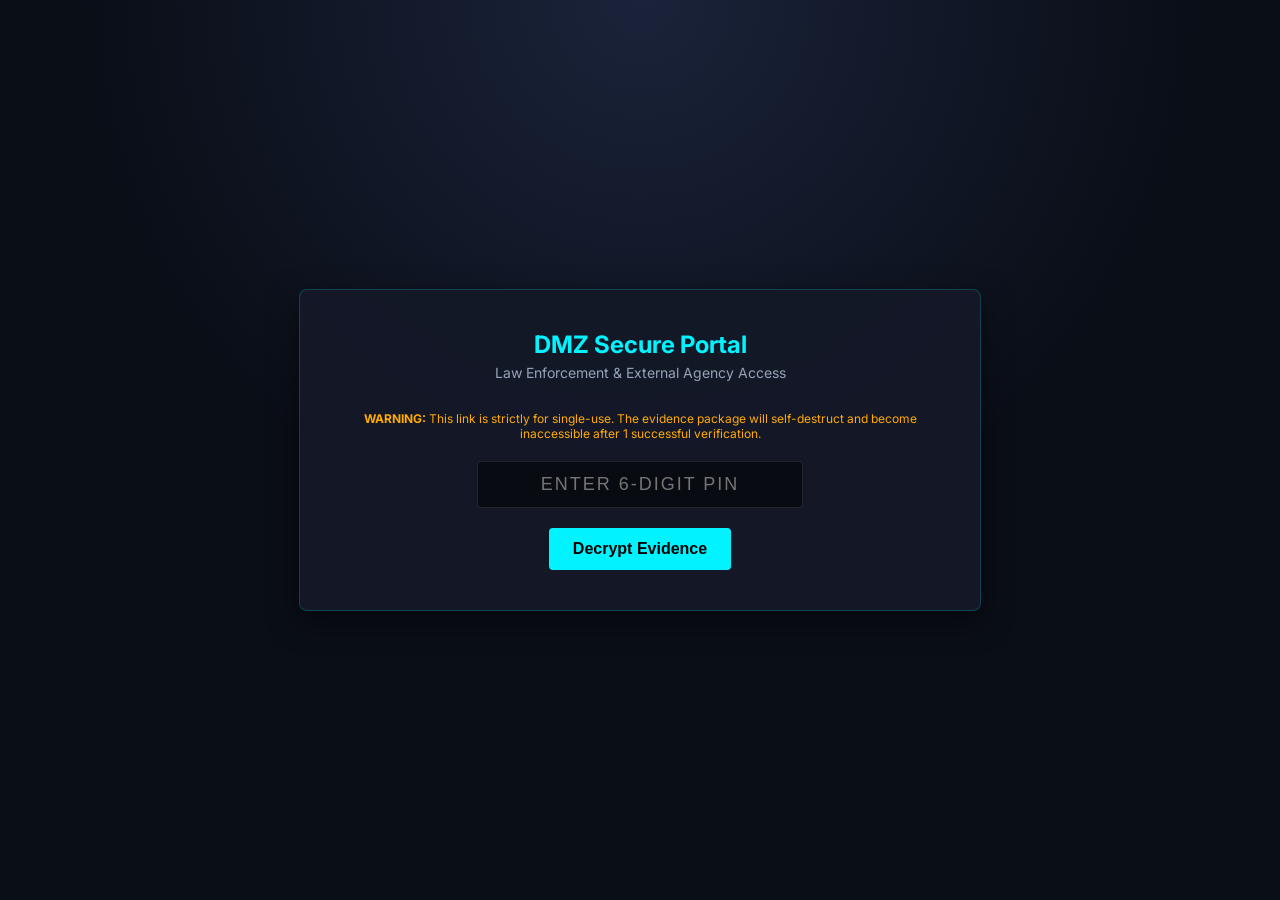
<file: safetask/apps/legacy_scc/portal.html>
<!DOCTYPE html>
<html lang="en">
<head>
  <meta charset="UTF-8">
  <meta name="viewport" content="width=device-width, initial-scale=1.0">
  <title>SafeTask | Law Enforcement Evidence Portal</title>
  <link href="https://fonts.googleapis.com/css2?family=Inter:wght@400;500;600;700&display=swap" rel="stylesheet">
  <style>
    :root {
      --bg-dark: #0a0e17;
      --panel-bg: rgba(20, 25, 40, 0.9);
      --accent-cyan: #00f3ff;
      --accent-amber: #ffab00;
      --text-main: #e2e8f0;
      --text-secondary: #94a3b8;
    }
    body {
      background-color: var(--bg-dark);
      color: var(--text-main);
      font-family: 'Inter', sans-serif;
      margin: 0;
      padding: 0;
      display: flex;
      justify-content: center;
      align-items: center;
      min-height: 100vh;
      background-image: radial-gradient(circle at 50% 0%, #1a233a 0%, transparent 50%);
    }
    .container {
      background: var(--panel-bg);
      border: 1px solid rgba(0, 243, 255, 0.2);
      border-radius: 8px;
      padding: 40px;
      width: 100%;
      max-width: 600px;
      box-shadow: 0 10px 30px rgba(0,0,0,0.5);
      text-align: center;
    }
    h2 {
      color: var(--accent-cyan);
      margin-top: 0;
      margin-bottom: 5px;
    }
    .subtitle {
      color: var(--text-secondary);
      font-size: 14px;
      margin-bottom: 30px;
    }
    input {
      background: rgba(0,0,0,0.5);
      border: 1px solid rgba(255,255,255,0.1);
      color: #fff;
      padding: 12px;
      border-radius: 4px;
      width: 100%;
      max-width: 300px;
      font-size: 18px;
      text-align: center;
      letter-spacing: 2px;
      margin-bottom: 20px;
    }
    input:focus {
      outline: none;
      border-color: var(--accent-cyan);
    }
    button {
      background: var(--accent-cyan);
      color: #000;
      border: none;
      padding: 12px 24px;
      border-radius: 4px;
      font-weight: bold;
      cursor: pointer;
      font-size: 16px;
      transition: all 0.2s;
    }
    button:hover {
      box-shadow: 0 0 15px rgba(0, 243, 255, 0.4);
    }
    #errorMsg {
      color: #ff6b6b;
      margin-top: 15px;
      font-size: 14px;
      display: none;
    }
    .evidence-view {
      display: none;
      text-align: left;
    }
    .evidence-view h3 {
      border-bottom: 1px solid rgba(255,255,255,0.1);
      padding-bottom: 10px;
      color: var(--accent-amber);
    }
    .video-mock {
      background: #000;
      height: 250px;
      border-radius: 4px;
      border: 1px solid #333;
      display: flex;
      justify-content: center;
      align-items: center;
      color: var(--text-secondary);
      margin-top: 20px;
      margin-bottom: 20px;
      position: relative;
    }
    .play-btn {
      width: 50px;
      height: 50px;
      background: rgba(0, 243, 255, 0.2);
      border: 2px solid var(--accent-cyan);
      border-radius: 50%;
      display: flex;
      justify-content: center;
      align-items: center;
      cursor: pointer;
    }
    .play-btn::after {
      content: '';
      width: 0;
      height: 0;
      border-top: 10px solid transparent;
      border-bottom: 10px solid transparent;
      border-left: 15px solid var(--accent-cyan);
      margin-left: 5px;
    }
    .warning-banner {
      background: rgba(255, 171, 0, 0.1);
      border: 1px solid rgba(255, 171, 0, 0.3);
      color: var(--accent-amber);
      padding: 10px;
      border-radius: 4px;
      font-size: 12px;
      margin-bottom: 20px;
    }
  </style>
</head>
<body>

<div class="container" id="loginView">
  <h2>DMZ Secure Portal</h2>
  <div class="subtitle">Law Enforcement & External Agency Access</div>
  <p style="font-size: 12px; color: var(--accent-amber); margin-bottom: 20px;">
    <strong>WARNING:</strong> This link is strictly for single-use. The evidence package will self-destruct and become inaccessible after 1 successful verification.
  </p>
  <input type="text" id="pinInput" placeholder="ENTER 6-DIGIT PIN" maxlength="6" autocomplete="off">
  <br>
  <button onclick="verifyPin()">Decrypt Evidence</button>
  <div id="errorMsg">Invalid PIN or Link Expired.</div>
</div>

<div class="container evidence-view" id="evidenceView">
  <h3>Confidential Evidence Package</h3>
  <div class="warning-banner">
    <strong>CHAIN OF CUSTODY SEAL:</strong> <span id="hashDisplay" style="font-family: monospace;"></span><br>
    Demonstration draft: policy sources and regulatory applicability have not been verified.
  </div>
  
  <div style="display: flex; justify-content: space-between; margin-bottom: 10px;">
    <div>
      <strong style="color: var(--text-secondary); font-size: 12px;">INCIDENT TITLE</strong><br>
      <span id="incTitle"></span>
    </div>
    <div style="text-align: right;">
      <strong style="color: var(--text-secondary); font-size: 12px;">DATE / TIME</strong><br>
      <span id="incDate"></span>
    </div>
  </div>
  
  <div style="margin-top: 20px;">
    <strong style="color: var(--text-secondary); font-size: 12px;">NARRATIVE SUMMARY</strong><br>
    <div id="incSummary" style="font-size: 14px; margin-top: 5px; line-height: 1.5; background: rgba(0,0,0,0.3); padding: 10px; border-radius: 4px;"></div>
  </div>

  <div class="video-mock">
    <div class="play-btn"></div>
    <div style="position: absolute; bottom: 10px; right: 10px; font-family: monospace; font-size: 10px; color: rgba(255,255,255,0.5);">
      CAM_42_PTZ • 1080P_H264_STREAM
    </div>
  </div>
  
  <div style="text-align: center;">
    <button style="background: rgba(255,255,255,0.1); color: #fff; border: 1px solid rgba(255,255,255,0.3);">Download Package (.ZIP)</button>
  </div>
</div>

<script>
  const token = window.location.pathname.split('/').pop();
  
  async function verifyPin() {
    const pin = document.getElementById('pinInput').value;
    const errorMsg = document.getElementById('errorMsg');
    
    if (pin.length !== 6) {
      errorMsg.innerText = "PIN must be 6 digits.";
      errorMsg.style.display = "block";
      return;
    }
    
    errorMsg.style.display = "none";
    document.querySelector('#loginView button').innerText = "Decrypting...";
    
    try {
      const res = await fetch('/api/portal/verify', {
        method: 'POST',
        headers: { 'Content-Type': 'application/json' },
        body: JSON.stringify({ token, pin })
      });
      
      const data = await res.json();
      if (res.ok) {
        document.getElementById('loginView').style.display = 'none';
        document.getElementById('evidenceView').style.display = 'block';
        
        document.getElementById('incTitle').innerText = data.incident.title || data.incident.incident_title || 'Incident Report';
        document.getElementById('incDate').innerText = data.incident.date;
        document.getElementById('incSummary').innerText = data.incident.summary || data.incident.narrative || '';
        document.getElementById('hashDisplay').innerText = data.incident.evidence_hash || data.incident.hash || 'N/A';
        
      } else {
        errorMsg.innerText = data.error || "Verification failed.";
        errorMsg.style.display = "block";
        document.querySelector('#loginView button').innerText = "Decrypt Evidence";
      }
    } catch(e) {
      errorMsg.innerText = "Network Error.";
      errorMsg.style.display = "block";
      document.querySelector('#loginView button').innerText = "Decrypt Evidence";
    }
  }
</script>

</body>
</html>
</file>
